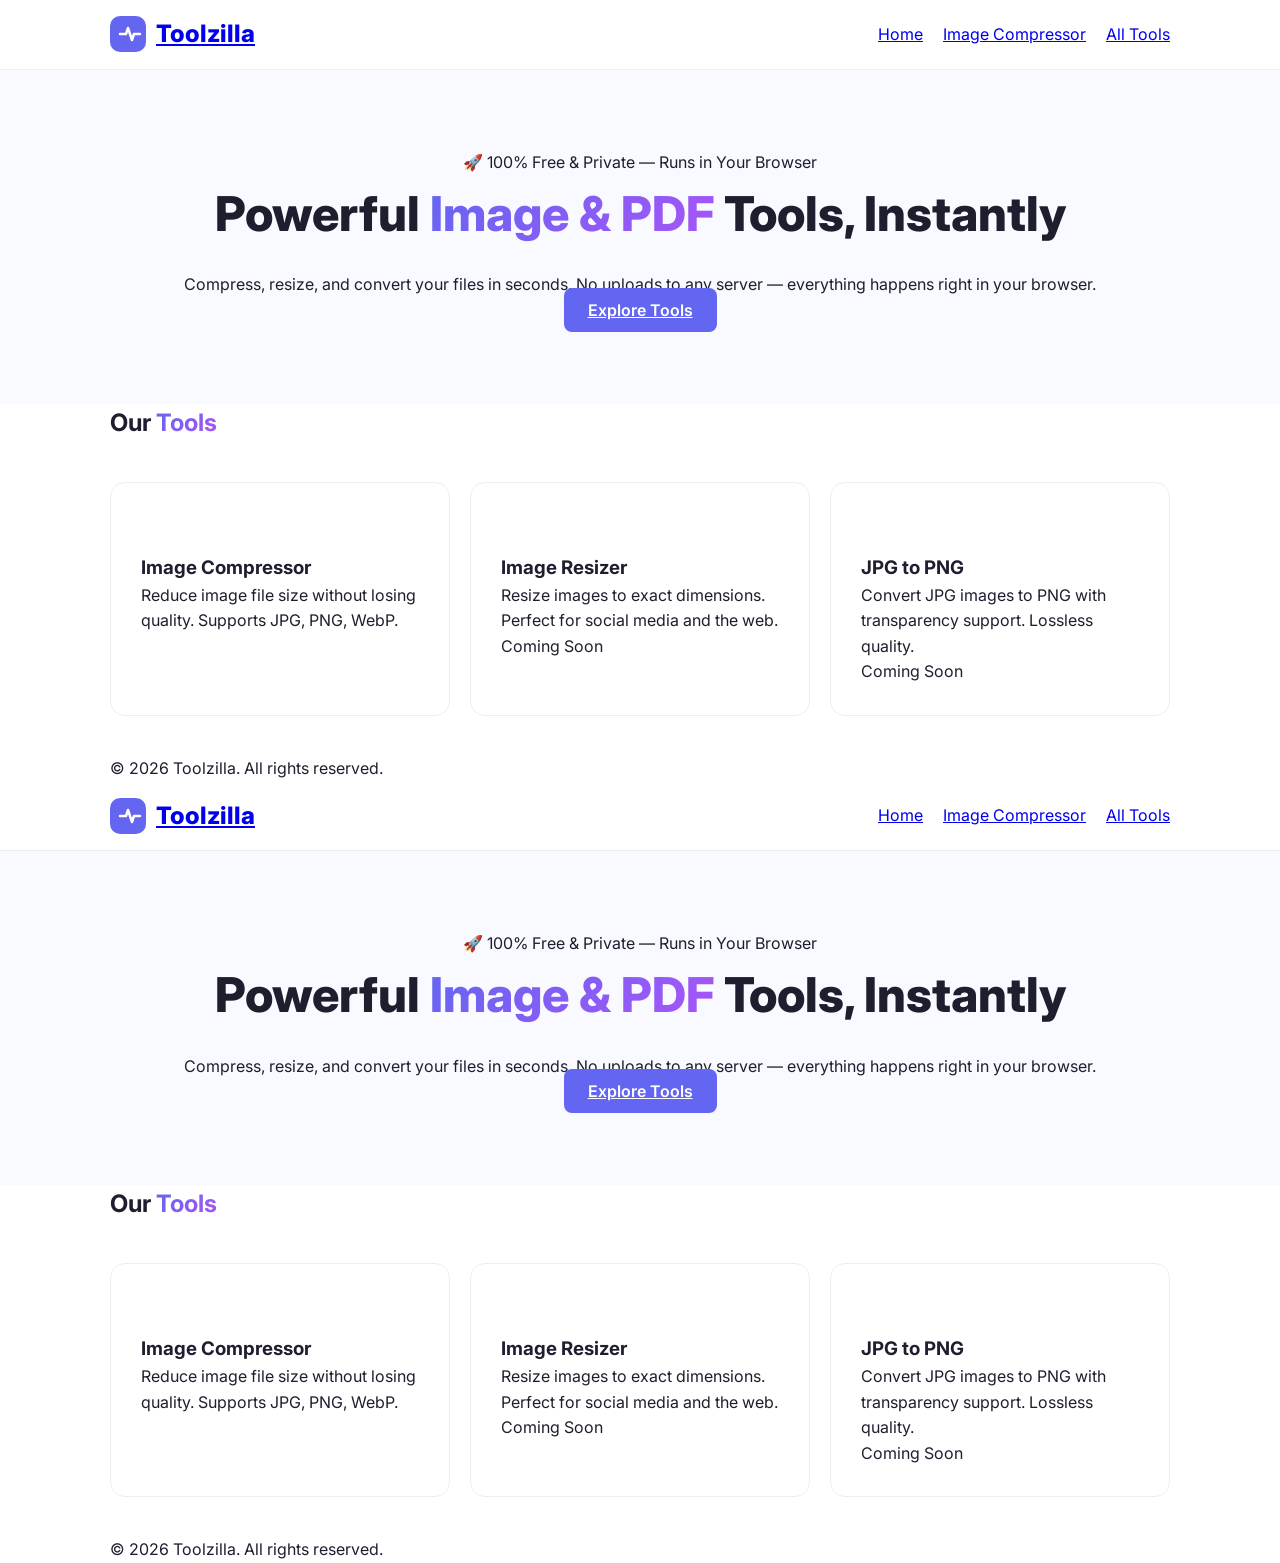
<file: index.html>
<!DOCTYPE html>
<html lang="en">
<head>
    <meta charset="UTF-8">
    <meta name="viewport" content="width=device-width, initial-scale=1.0">
    <title>Toolzilla — Free Online Image & PDF Tools</title>
    <meta name="description" content="Toolzilla offers free online tools: Image Compressor, Resizer, JPG to PNG, PNG to JPG, Image to PDF, and PDF Compressor. Fast, private, and browser-based.">
    <link rel="preconnect" href="https://fonts.googleapis.com">
    <link rel="preconnect" href="https://fonts.gstatic.com" crossorigin>
    <link href="https://fonts.googleapis.com/css2?family=Inter:wght@400;500;600;700;800&family=Poppins:wght@600;700;800&display=swap" rel="stylesheet">
    <link rel="stylesheet" href="style.css">
</head>
<body>
    <header class="header">
        <nav class="nav container">
            <a href="index.html" class="logo">
                <svg width="36" height="36" viewBox="0 0 36 36" fill="none"><rect width="36" height="36" rx="10" fill="url(#logoGrad)"/><path d="M10 18h6l2-6 4 12 2-6h6" stroke="#fff" stroke-width="2.5" stroke-linecap="round" stroke-linejoin="round"/><defs><linearGradient id="logoGrad" x1="0" y1="0" x2="36" y2="36"><stop stop-color="#6366f1"/><stop offset="1" stop-color="#a855f7"/></linearGradient></defs></svg>
                <span>Toolzilla</span>
            </a>
            <ul class="nav-links">
                <li><a href="index.html" class="active">Home</a></li>
                <li><a href="compressor.html">Image Compressor</a></li>
                <li><a href="#tools">All Tools</a></li>
            </ul>
        </nav>
    </header>

    <section class="hero">
        <div class="container hero-inner">
            <div class="hero-badge">🚀 100% Free & Private — Runs in Your Browser</div>
            <h1 class="hero-title">Powerful <span class="gradient-text">Image & PDF</span> Tools, Instantly</h1>
            <p class="hero-subtitle">Compress, resize, and convert your files in seconds. No uploads to any server — everything happens right in your browser.</p>
            <a href="#tools" class="btn btn-primary">Explore Tools</a>
        </div>
    </section>

    <section class="tools-section" id="tools">
        <div class="container">
            <h2 class="section-title">Our <span class="gradient-text">Tools</span></h2>
            <div class="tools-grid">
                <a href="compressor.html" class="tool-card">
                    <div class="tool-icon" style="--icon-bg: linear-gradient(135deg, #6366f1, #818cf8);">
                        <svg width="32" height="32" viewBox="0 0 24 24" fill="none" stroke="#fff" stroke-width="1.8"><path d="M21 15v4a2 2 0 0 1-2 2H5a2 2 0 0 1-2-2v-4"/><polyline points="7 10 12 15 17 10"/><line x1="12" y1="15" x2="12" y2="3"/></svg>
                    </div>
                    <h3>Image Compressor</h3>
                    <p>Reduce image file size without losing quality. Supports JPG, PNG, WebP.</p>
                </a>

                <div class="tool-card tool-card--coming">
                    <div class="tool-icon" style="--icon-bg: linear-gradient(135deg, #a855f7, #c084fc);">
                        <svg width="32" height="32" viewBox="0 0 24 24" fill="none" stroke="#fff" stroke-width="1.8"><rect x="3" y="3" width="18" height="18" rx="2"/><path d="M15 3v6h6"/><path d="M9 21v-6H3"/></svg>
                    </div>
                    <h3>Image Resizer</h3>
                    <p>Resize images to exact dimensions. Perfect for social media and the web.</p>
                    <span class="badge-soon">Coming Soon</span>
                </div>

                <div class="tool-card tool-card--coming">
                    <div class="tool-icon" style="--icon-bg: linear-gradient(135deg, #ec4899, #f472b6);">
                        <svg width="32" height="32" viewBox="0 0 24 24" fill="none" stroke="#fff" stroke-width="1.8"><rect x="2" y="4" width="20" height="16" rx="2"/><path d="M7 15l3-3 2 2 4-4 4 4"/><circle cx="8.5" cy="9.5" r="1.5"/></svg>
                    </div>
                    <h3>JPG to PNG</h3>
                    <p>Convert JPG images to PNG with transparency support. Lossless quality.</p>
                    <span class="badge-soon">Coming Soon</span>
                </div>
            </div>
        </div>
    </section>

    <footer class="footer">
        <div class="footer-bottom container">
            <p>&copy; 2026 Toolzilla. All rights reserved.</p>
        </div>
    </footer>
    <script src="script.js"></script>
</body>
</html><!DOCTYPE html>
<html lang="en">
<head>
    <meta charset="UTF-8">
    <meta name="viewport" content="width=device-width, initial-scale=1.0">
    <title>Toolzilla — Free Online Image & PDF Tools</title>
    <meta name="description" content="Toolzilla offers free online tools: Image Compressor, Resizer, JPG to PNG, PNG to JPG, Image to PDF, and PDF Compressor. Fast, private, and browser-based.">
    <link rel="preconnect" href="https://fonts.googleapis.com">
    <link rel="preconnect" href="https://fonts.gstatic.com" crossorigin>
    <link href="https://fonts.googleapis.com/css2?family=Inter:wght@400;500;600;700;800&family=Poppins:wght@600;700;800&display=swap" rel="stylesheet">
    <link rel="stylesheet" href="style.css">
</head>
<body>
    <header class="header">
        <nav class="nav container">
            <a href="index.html" class="logo">
                <svg width="36" height="36" viewBox="0 0 36 36" fill="none"><rect width="36" height="36" rx="10" fill="url(#logoGrad)"/><path d="M10 18h6l2-6 4 12 2-6h6" stroke="#fff" stroke-width="2.5" stroke-linecap="round" stroke-linejoin="round"/><defs><linearGradient id="logoGrad" x1="0" y1="0" x2="36" y2="36"><stop stop-color="#6366f1"/><stop offset="1" stop-color="#a855f7"/></linearGradient></defs></svg>
                <span>Toolzilla</span>
            </a>
            <ul class="nav-links">
                <li><a href="index.html" class="active">Home</a></li>
                <li><a href="compressor.html">Image Compressor</a></li>
                <li><a href="#tools">All Tools</a></li>
            </ul>
        </nav>
    </header>

    <section class="hero">
        <div class="container hero-inner">
            <div class="hero-badge">🚀 100% Free & Private — Runs in Your Browser</div>
            <h1 class="hero-title">Powerful <span class="gradient-text">Image & PDF</span> Tools, Instantly</h1>
            <p class="hero-subtitle">Compress, resize, and convert your files in seconds. No uploads to any server — everything happens right in your browser.</p>
            <a href="#tools" class="btn btn-primary">Explore Tools</a>
        </div>
    </section>

    <section class="tools-section" id="tools">
        <div class="container">
            <h2 class="section-title">Our <span class="gradient-text">Tools</span></h2>
            <div class="tools-grid">
                <a href="compressor.html" class="tool-card">
                    <div class="tool-icon" style="--icon-bg: linear-gradient(135deg, #6366f1, #818cf8);">
                        <svg width="32" height="32" viewBox="0 0 24 24" fill="none" stroke="#fff" stroke-width="1.8"><path d="M21 15v4a2 2 0 0 1-2 2H5a2 2 0 0 1-2-2v-4"/><polyline points="7 10 12 15 17 10"/><line x1="12" y1="15" x2="12" y2="3"/></svg>
                    </div>
                    <h3>Image Compressor</h3>
                    <p>Reduce image file size without losing quality. Supports JPG, PNG, WebP.</p>
                </a>

                <div class="tool-card tool-card--coming">
                    <div class="tool-icon" style="--icon-bg: linear-gradient(135deg, #a855f7, #c084fc);">
                        <svg width="32" height="32" viewBox="0 0 24 24" fill="none" stroke="#fff" stroke-width="1.8"><rect x="3" y="3" width="18" height="18" rx="2"/><path d="M15 3v6h6"/><path d="M9 21v-6H3"/></svg>
                    </div>
                    <h3>Image Resizer</h3>
                    <p>Resize images to exact dimensions. Perfect for social media and the web.</p>
                    <span class="badge-soon">Coming Soon</span>
                </div>

                <div class="tool-card tool-card--coming">
                    <div class="tool-icon" style="--icon-bg: linear-gradient(135deg, #ec4899, #f472b6);">
                        <svg width="32" height="32" viewBox="0 0 24 24" fill="none" stroke="#fff" stroke-width="1.8"><rect x="2" y="4" width="20" height="16" rx="2"/><path d="M7 15l3-3 2 2 4-4 4 4"/><circle cx="8.5" cy="9.5" r="1.5"/></svg>
                    </div>
                    <h3>JPG to PNG</h3>
                    <p>Convert JPG images to PNG with transparency support. Lossless quality.</p>
                    <span class="badge-soon">Coming Soon</span>
                </div>
            </div>
        </div>
    </section>

    <footer class="footer">
        <div class="footer-bottom container">
            <p>&copy; 2026 Toolzilla. All rights reserved.</p>
        </div>
    </footer>
    <script src="script.js"></script>
</body>
</html>
</file>
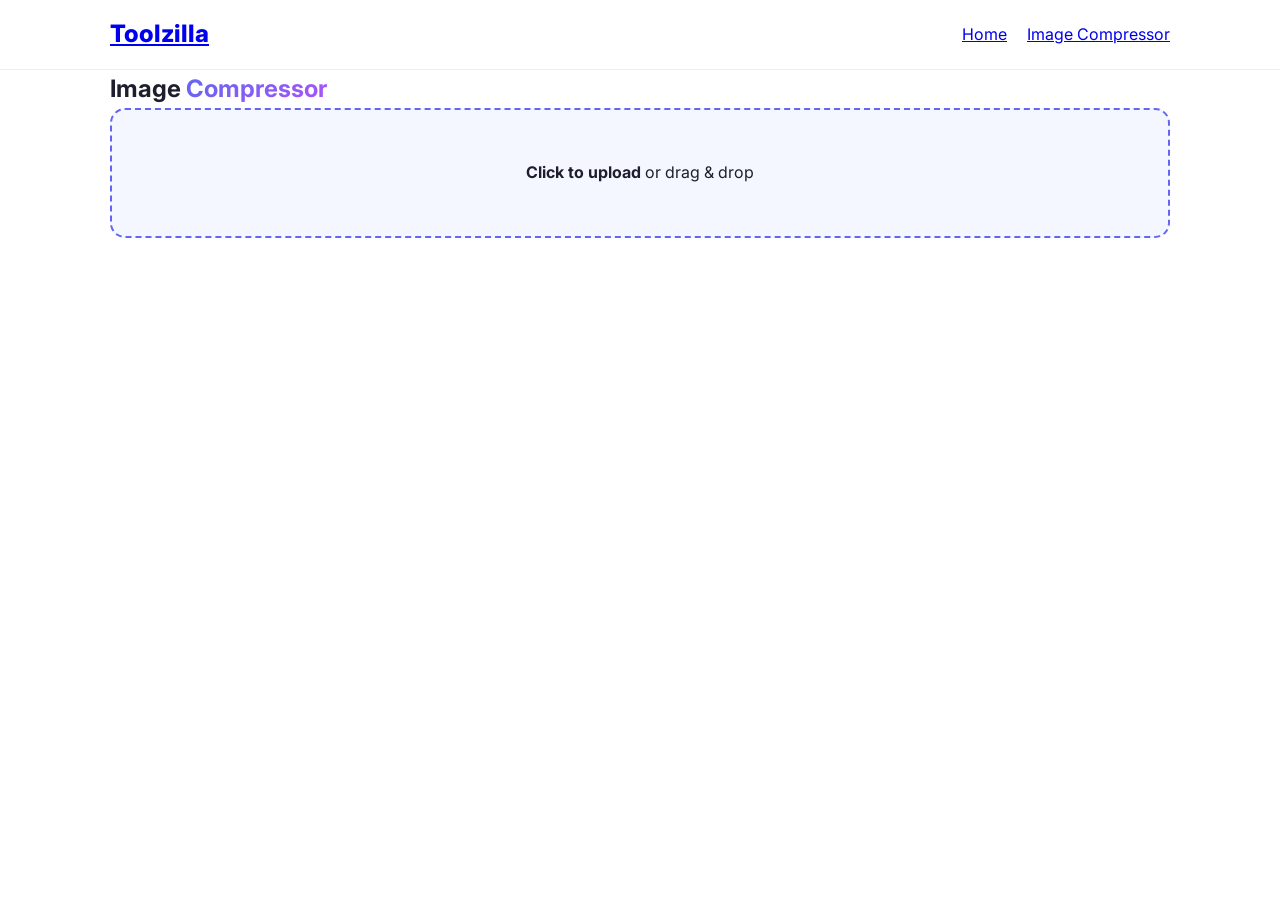
<file: compressor.html>
<!DOCTYPE html>
<html lang="en">
<head>
    <meta charset="UTF-8">
    <meta name="viewport" content="width=device-width, initial-scale=1.0">
    <title>Image Compressor — Toolzilla</title>
    <link rel="stylesheet" href="style.css">
    <link href="https://fonts.googleapis.com/css2?family=Inter:wght@400;600;700&family=Poppins:wght@600;700&display=swap" rel="stylesheet">
</head>
<body>
    <header class="header">
        <nav class="nav container">
            <a href="index.html" class="logo"><span>Toolzilla</span></a>
            <ul class="nav-links">
                <li><a href="index.html">Home</a></li>
                <li><a href="compressor.html" class="active">Image Compressor</a></li>
            </ul>
        </nav>
    </header>

    <section class="tool-page container">
        <h1 class="tool-page-title">Image <span class="gradient-text">Compressor</span></h1>
        
        <div class="compressor-app">
            <div class="upload-area" id="uploadArea">
                <p><strong>Click to upload</strong> or drag & drop</p>
                <input type="file" id="fileInput" accept="image/*" hidden>
            </div>

            <div class="compressor-controls" id="controls" hidden>
                <label>Compression Quality: <span id="qualityValue">75%</span></label>
                <input type="range" id="qualitySlider" min="1" max="100" value="75" class="slider">
                <button class="btn btn-primary" id="compressBtn">Compress Image</button>
            </div>

            <div class="preview-section" id="previewSection" hidden>
                <div class="preview-grid">
                    <div class="preview-card">
                        <p>Original: <span id="originalSize"></span></p>
                        <img id="originalPreview">
                    </div>
                    <div class="preview-card">
                        <p>Compressed: <span id="compressedSize"></span></p>
                        <img id="compressedPreview">
                    </div>
                </div>
                <button class="btn btn-primary" id="downloadBtn">Download</button>
                <button class="btn btn-secondary" id="resetBtn">Reset</button>
            </div>
        </div>
    </section>
    <script src="script.js"></script>
</body>
</html>
</file>
<file: style.css>
* { box-sizing: border-box; margin: 0; padding: 0; }
body { font-family: 'Inter', sans-serif; color: #1e1e2e; line-height: 1.6; }
.container { max-width: 1100px; margin: 0 auto; padding: 0 20px; }
.gradient-text { background: linear-gradient(135deg, #6366f1, #a855f7); -webkit-background-clip: text; -webkit-text-fill-color: transparent; }
.header { height: 70px; display: flex; align-items: center; border-bottom: 1px solid #eee; position: sticky; top: 0; background: white; z-index: 10; }
.nav { display: flex; justify-content: space-between; width: 100%; align-items: center; }
.logo { font-weight: 800; font-size: 1.5rem; display: flex; align-items: center; gap: 10px; }
.nav-links { display: flex; gap: 20px; list-style: none; }
.hero { padding: 80px 0; text-align: center; background: #f9faff; }
.hero-title { font-size: 3rem; font-weight: 800; margin-bottom: 20px; }
.btn { padding: 12px 24px; border-radius: 8px; border: none; cursor: pointer; font-weight: 600; }
.btn-primary { background: #6366f1; color: white; }
.tools-grid { display: grid; grid-template-columns: repeat(auto-fit, minmax(300px, 1fr)); gap: 20px; padding: 40px 0; }
.tool-card { padding: 30px; border: 1px solid #eee; border-radius: 15px; transition: 0.3s; text-decoration: none; color: inherit; }
.tool-card:hover { transform: translateY(-5px); box-shadow: 0 10px 20px rgba(0,0,0,0.05); }
.upload-area { border: 2px dashed #6366f1; padding: 50px; text-align: center; border-radius: 15px; cursor: pointer; background: #f4f7ff; }
.preview-grid { display: grid; grid-template-columns: 1fr 1fr; gap: 20px; margin-top: 30px; }
.preview-card img { max-width: 100%; border-radius: 10px; }
</file>
